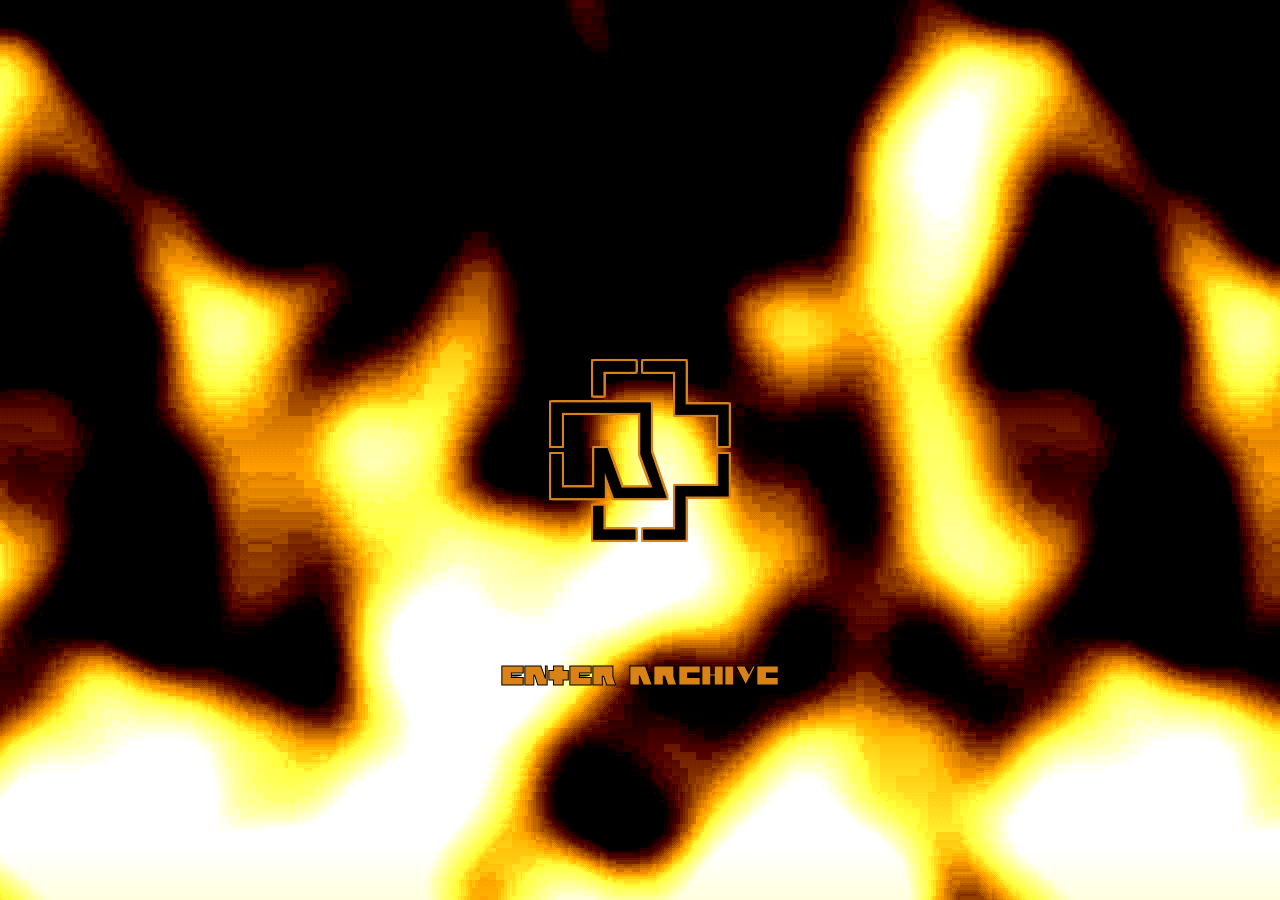
<file: index.html>
<!DOCTYPE html>
<html lang="en">
<head>
    <meta charset="UTF-8">
    <meta name="viewport" content="width=device-width, initial-scale=1.0">
    <title>RAMMSTEIN</title>
    <link rel="stylesheet" href="style.css">
</head>
<body>
<img class="logo" src="logo.png" alt="rammstein logo">
<p class="fire">RAMMSTEIN</p>
<a href="archive.html">
<button class="archive">ENTER ARCHIVE</button>
</a>

</body>
</html>
</file>
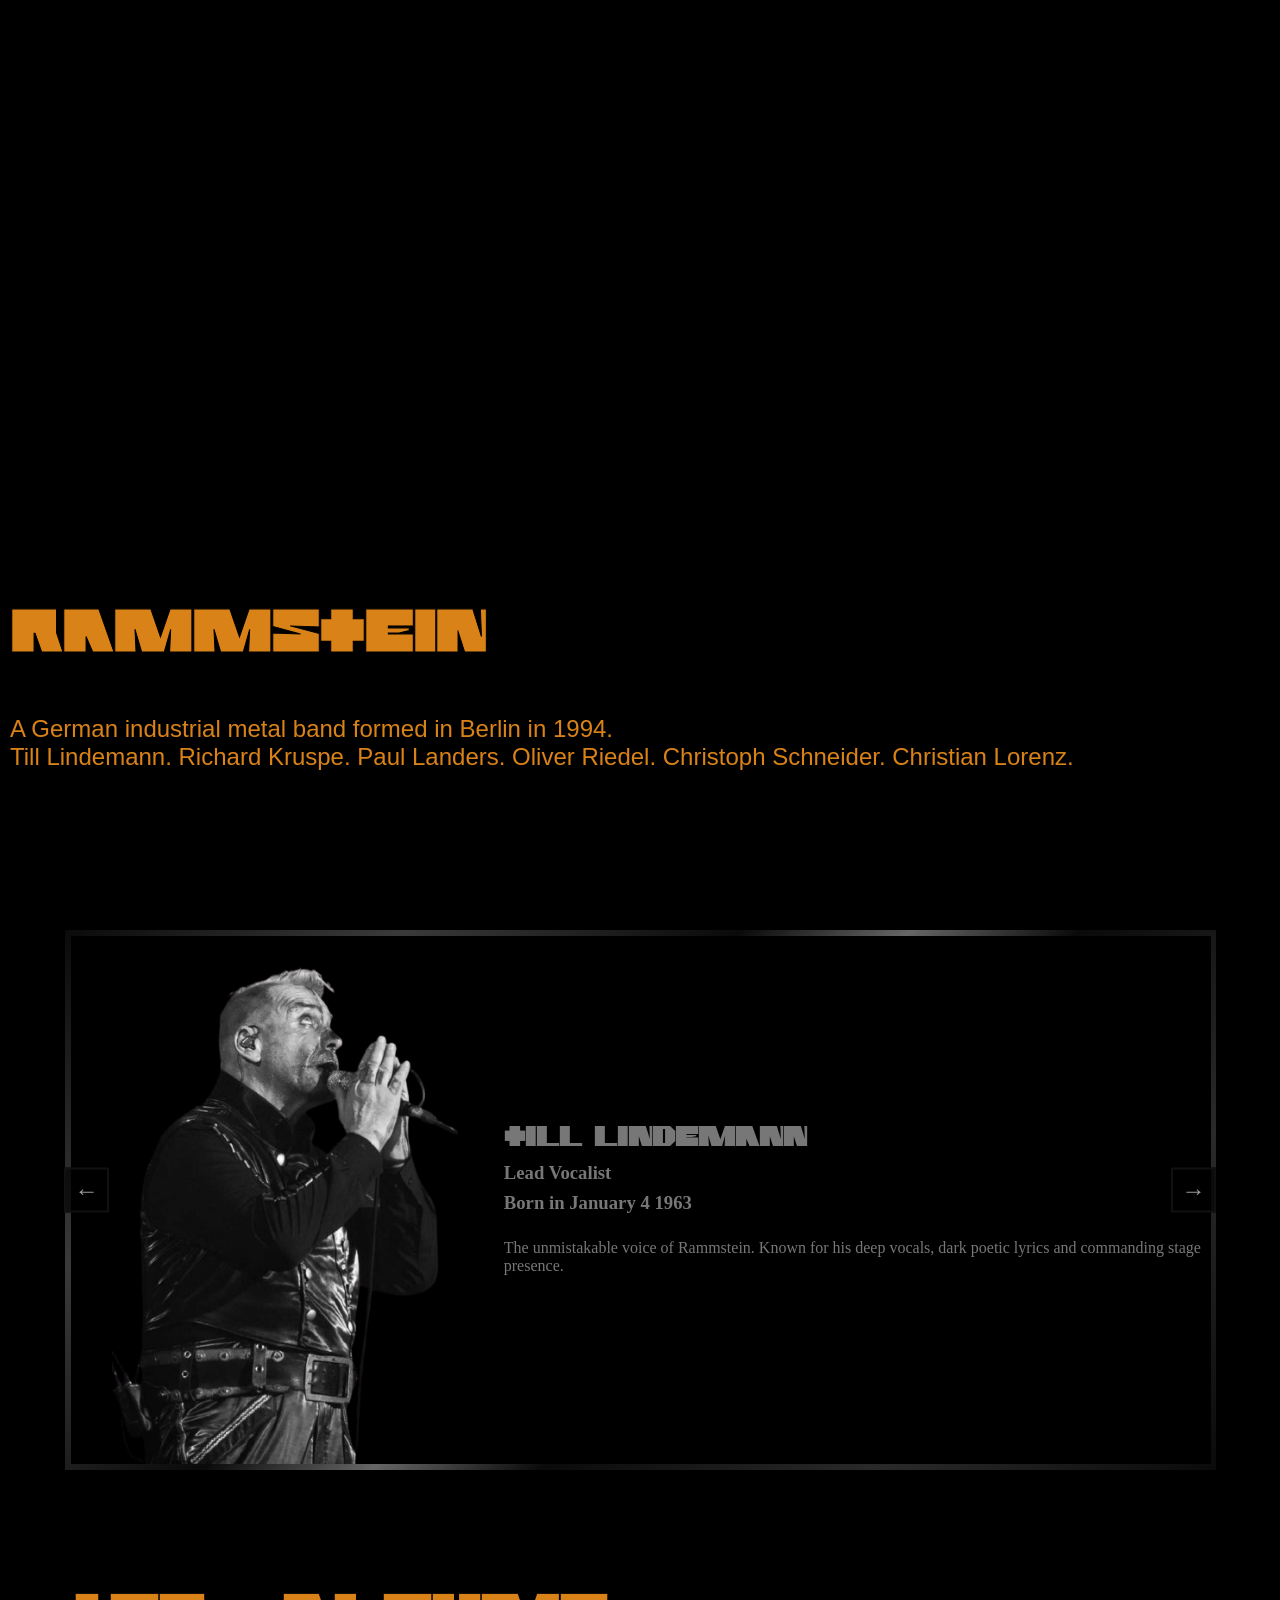
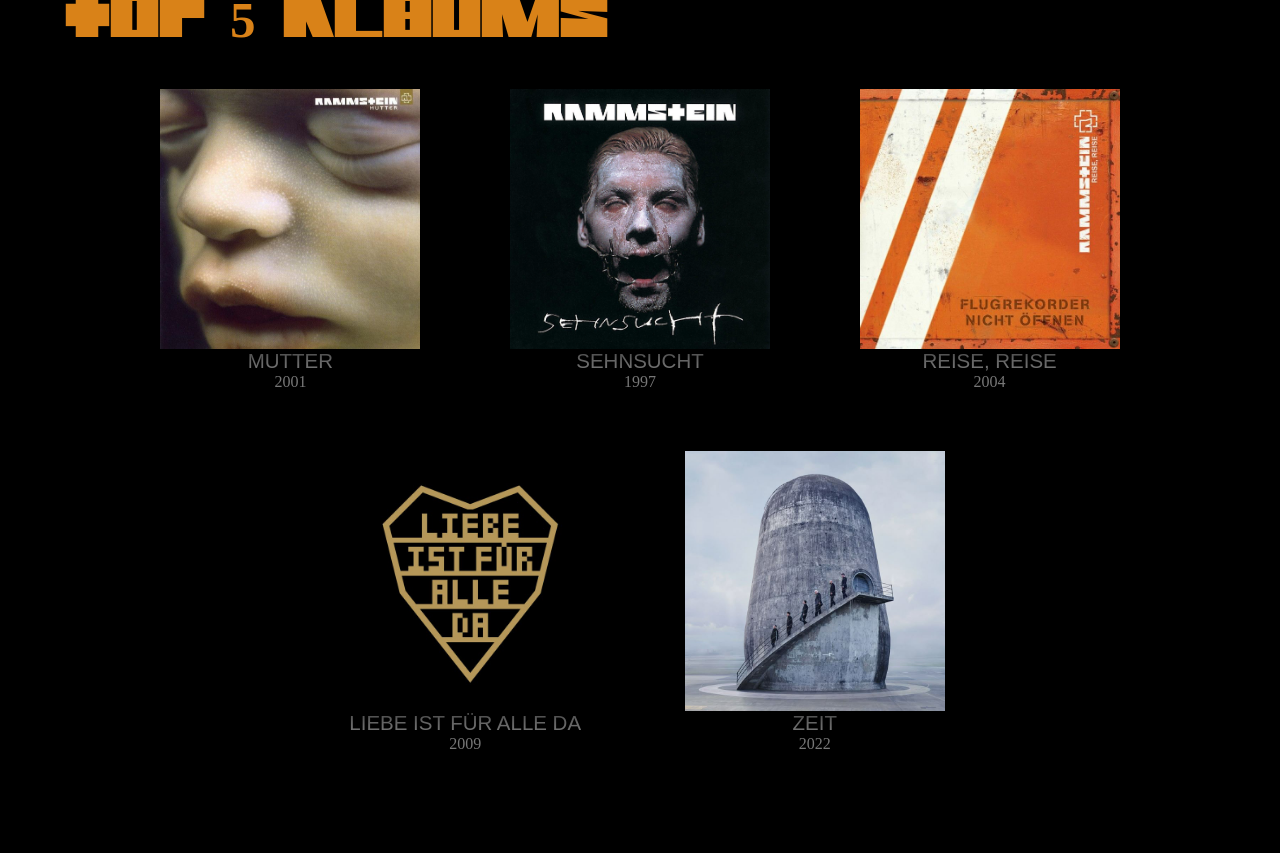
<file: archive.html>
<!DOCTYPE html>
<html lang="en">
<head>
    <meta charset="UTF-8">
    <meta name="viewport" content="width=device-width, initial-scale=1.0">
    <title>ARCHIVE</title>
    <link rel="stylesheet" href="style.css">
</head>
<body>
    <audio id="engel" src="engel.mp3" loop></audio>
    <section class="main">
<div class="hero">
    <video src="concert.mp4" autoplay muted loop playsinline disablepictureinpicture></video>
</div>
    <h1 class="title">RAMMSTEIN</h1>
<p class="def">A German industrial metal band formed in Berlin in 1994.
        <br>
        <a href="#till">Till Lindemann.</a> <a href="#richard">Richard Kruspe.</a> <a href="#paul">Paul Landers.</a> <a href="#oliver">Oliver Riedel.</a> <a href="#christoph">Christoph Schneider.</a> <a href="#flake">Christian Lorenz.</a>
            </p>
        </section>
<div class="wrap">
<button class="arrow arrow-left" >←</button>
<div class="slider">
<section class="member" id="till">
<img class="memberphoto" src="till.png" alt="Till Lindemann">
<div class="membtext">
<h2 class="membname">TILL LINDEMANN</h2>
<h3 class="role">Lead Vocalist</h3>
<h3 class="birth">Born in January 4 1963</h3>
<p class="membinfo">The unmistakable voice of Rammstein. Known for his deep vocals, dark poetic lyrics and commanding stage presence.</p>
</div>
</section>

<section class="member" id="richard">
    <img class="memberphoto" src="richard.png" alt="Richard Kruspe">
    <div class="membtext">
        <h2 class="membname">RICHARD KRUSPE</h2>
        <h3 class="role">Lead Guitarist</h3>
        <h3 class="birth">Born on June 24, 1967</h3>
        <p class="membinfo">The driving force behind many of Rammstein's signature guitar riffs. He also founded the alternative metal project Emigrate.</p>
    </div>
</section>

<section class="member" id="paul">
    <img class="memberphoto" src="paul.png" alt="Paul Landers">
    <div class="membtext">
        <h2 class="membname">PAUL LANDERS</h2>
        <h3 class="role">Rhythm Guitarist</h3>
        <h3 class="birth">Born on December 9, 1964</h3>
        <p class="membinfo">Responsible for Rammstein's powerful rhythm guitar. Before joining the band, he was a member of the East German band Feeling B.</p>
    </div>
</section>

<section class="member" id="oliver">
    <img class="memberphoto" src="oliver.png" alt="Oliver Riedel">
    <div class="membtext">
        <h2 class="membname">OLIVER RIEDEL</h2>
        <h3 class="role">Bassist</h3>
        <h3 class="birth">Born on April 11, 1971</h3>
        <p class="membinfo">Known for his deep bass lines, Oliver provides the rhythmic foundation beneath Rammstein's heavy sound. He previously played with The Inchtabokatables.</p>
    </div>
</section>

<section class="member" id="christoph">
    <img class="memberphoto" src="christoph.png" alt="Christoph Schneider">
    <div class="membtext">
        <h2 class="membname">CHRISTOPH SCHNEIDER</h2>
        <h3 class="role">Drummer</h3>
        <h3 class="birth">Born on May 11, 1966</h3>
        <p class="membinfo">Known by his nickname "Doom", Christoph delivers the precise and powerful percussion that drives Rammstein's music.</p>
    </div>
</section>

<section class="member" id="flake">
    <img class="memberphoto" src="flake.png" alt="Christian Flake Lorenz">
    <div class="membtext">
        <h2 class="membname">CHRISTIAN "FLAKE" LORENZ</h2>
        <h3 class="role">Keyboardist</h3>
        <h3 class="birth">Born on November 16, 1966</h3>
        <p class="membinfo">Known as Flake, he creates the synthesizer melodies and electronic arrangements that give Rammstein its distinctive industrial sound.</p>
    </div>
</section>
</div>
 <button class="arrow arrow-right" >→</button>
</div>

<h2 class="albumstitle">TOP 5 ALBUMS</h2>
<section class="albums">
<div class="album">
<div class="box">
<div class="disc"></div>
<img src="mutter.jpg" alt="mutter" class="cover">
<audio src="mutter.mp3" preload="none"></audio>
</div>
<p class="albumname">MUTTER</p>
<p class="albumyear">2001</p>
</div>

<div class="album">
        <div class="box">
            <div class="disc"></div>
            <img src="sehnsucht.jpg" alt="Sehnsucht" class="cover">
        <audio src="sehnsucht.mp3" preload="none"></audio>
        </div>
        <p class="albumname">SEHNSUCHT</p>
        <p class="albumyear">1997</p>
    </div>

    <div class="album">
        <div class="box">
            <div class="disc"></div>
            <img src="reise.jpg" alt="Reise, Reise" class="cover">
            <audio src="reise.mp3" preload="none"></audio>
        </div>
        <p class="albumname">REISE, REISE</p>
        <p class="albumyear">2004</p>
    </div>

    <div class="album">
        <div class="box">
            <div class="disc"></div>
            <img src="liebe.jpg" alt="Liebe ist für alle da" class="cover">
            <audio src="liebe.mp3" preload="none"></audio>
        </div>
        <p class="albumname">LIEBE IST FÜR ALLE DA</p>
        <p class="albumyear">2009</p>
    </div>

    <div class="album">
        <div class="box">
            <div class="disc"></div>
            <img src="zeit.jpg" alt="Zeit" class="cover">
            <audio src="zeit.mp3" preload="none"></audio>
        </div>
        <p class="albumname">ZEIT</p>
        <p class="albumyear">2022</p>
    </div>

    
</section>






<script>
const music= document.getElementById("engel");
music.play().catch(function(){
document.addEventListener("click", function(){
music.play();
}, {once: true}); 
});
const boxes= document.querySelectorAll(".box");
boxes.forEach(function(box){
    const song = box.querySelector("audio");
    if (!song)
    return;
box.addEventListener("mouseenter",function(){
    music.pause();
    song.play();
});
box.addEventListener("mouseleave",function(){
    song.pause();
    song.currentTime=0;
    music.play();

});
});
const slider = document.querySelector(".slider");
const members=document.querySelectorAll(".member")
function slideNB(){
    return members[1].offsetLeft - members[0].offsetLeft;
}
document.querySelector(".arrow-right").addEventListener("click",function(){
    slider.scrollBy({ left: slideNB(), behavior: "smooth" });
});
document.querySelector(".arrow-left").addEventListener("click", function(){
    slider.scrollBy({left:-slideNB(), behavior:"smooth"});
});
   
    </script>
</body>
</html>
</file>
<file: style.css>
@font-face{
    font-family: 'rammstein';
    src: url(rammstein.ttf) format('truetype');
}

html, body{
margin:0;
cursor: url('mtill.png'), default;
overscroll-behavior: none;
}
video{
cursor: url('mtill.png'), default;
}
html{
    background-color: black;
}
*{
    color: #777;
    margin: 0;
}
.logo{
display: block;
top: 50%;
left: 50%;
width: clamp(120px, 15%, 300px);
height: auto;
position: absolute;
transform: translate(-50%, -50%);
z-index: 2;
filter: drop-shadow(2px 0 0 #d98218) /*right*/
          drop-shadow(-2px 0 0 #d98218) /*left*/
          drop-shadow(0 2px 0 #d98218) /*top*/
          drop-shadow(0 -2px 0 #d98218);/*button*/
          /*X: Horizontal shift (positive moves right, negative moves left)
          Y: Vertical shift (positive moves down, negative moves up)
          Blur: Blur radius (0 means a sharp, solid hard edge)
          Color: The stroke color (#d98218)*/
}
@keyframes sliding{
    from {background-position: 1536px 9216px, 0 7168px, 0 0;}
to {background-position: 512px 0, 1024px 0, 0 0;}
}
.fire{
position: relative;
background-image: url(noise.jpg), url(noise.jpg), linear-gradient(#fff, #999);
background-blend-mode: difference, difference, normal;
animation: sliding 5s linear infinite;
filter: sepia(1) contrast(6); /*sepia is used to give black and white photos a warm tone*/
color: transparent;
height: 100dvh;
}
.archive{
    position: absolute;
    z-index: 10;
    top:75%;
    left:50%;
    height: auto;
    width: auto;
    transform: translate(-50%, -50%);
    color: #d98218;
    font-family: rammstein;
    background:transparent;
    -webkit-text-stroke:1px black;
font-size: clamp(1rem, 4vw, 1.5rem);
    cursor: url('rtill.png') , pointer;
    border: 10px solid transparent; 
    background-clip: padding-box;
}
.hero{
    position: relative;
    overflow: hidden;
    height:90vh;
}
.hero video{
    position: absolute;
    object-fit: cover;
    top:0;
    left:0;
    height: 100%;
    width:100%;
}
.title{
    position: absolute;
    z-index: 10;
    top:74%;
    left:0%;
    height: auto;
    width: auto;
    color: #d98218;
    font-family: rammstein;
    background:transparent;
    -webkit-text-stroke:1px black;
    font-size: clamp(2rem, 4vw, 3.5rem);
    border: 10px solid transparent; 
    background-clip: padding-box;
}

.hero::after{
    content: "";
    position:absolute;
    top:0;
    left:0;
    bottom: 0;
    right:0;
    background: linear-gradient(to bottom, transparent 50%, black 100%);
}
html{
    scrollbar-width:auto;
    scrollbar-color:#d98218 black;
}
.def{
    position: absolute;
    z-index: 10;
    top:87%;
    left:0%;
    height: auto;
    width: auto;
    color: #d98218;
    background:transparent;
    font-size: clamp(1rem, 4vw, 1.5em);
    border: 10px solid transparent; 
    background-clip: padding-box;
    font-family: 'Franklin Gothic Medium', 'Arial Narrow', Arial, sans-serif;
}
.main{
    position: relative;
}
.memberphoto {
    display: block;
    aspect-ratio: 3 / 4;
    object-fit: contain;
    align-self: flex-end;
    object-position: bottom;
    /*align-self: flex-end moves the box (the <img> element itself) to the bottom of the .member row. It answers: “where does the image’s rectangle sit inside the slide?”
    object-position: bottom moves the picture inside its own box. It answers: “when the image doesn’t fill its box exactly, which edge does the picture stick to?”*/
    flex: 0 1 38%;
    min-width: 0;
    height: 100%;


}
.member {
    margin: 60px 5% 40px;
    display: flex; /*puts them in row instead of column*/
    align-items: stretch;
    border: 6px solid transparent;
    background: linear-gradient(black, black) padding-box,
linear-gradient(135deg, #0a0a0a 0%,  #3a3a3a 20%, #0a0a0a 40%, #666 50%, #0a0a0a 60%, #2a2a2a 80%, #0a0a0a 100%) border-box;
box-shadow: 0 0 25px rgba(0,0,0,0.9);
height:60vh;
min-height:400px;
flex: 0 0 100%;
scroll-snap-align: center;
}
.membname{
font-family: rammstein;
margin-bottom: 15px;
}
.role{
    margin-bottom: 8px;
}
.birth{
    margin-bottom:25px;
}
.def a{
    cursor: url('rtill.png'), pointer;
    text-decoration: none;
    color: #d98218;
}
.def a:hover{
    color:#dbae77;
}
html{
    scroll-behavior: smooth;
}
.membtext{
    padding-bottom: 0;
    align-self:center;
    min-width: 0;
    flex: 1 1 0;
}
.slider{
    display: flex;
    gap:5%;
overflow-x: auto;
scroll-snap-type: x mandatory;
scrollbar-width: none;
}
.slider::-webkit-scrollbar{
    display: none;
}
*,*::before , *::after{
    box-sizing: border-box;
}
.albums{
    display: flex;
    flex-wrap: wrap;
gap: clamp(40px, 5vw, 60px) /*row gap*/ clamp(50px, 7vw, 90px);/*column gap*/
margin: 40px 5% 100px;
justify-content: center;
}

.albumstitle{
    margin:80px 5% 0; /*bottom, left and right, top*/
    font-family: rammstein;
    color: #d98218;
    font-size: clamp(2rem, 4vw, 3.5rem);
}
.box{
    position:relative;
    aspect-ratio: 1/1; /*hay yaane square*/
}
.cover{
    position:relative;
    display: block;
    z-index: 2;
    width: 100%;
    height: 100%;
object-fit: cover;
box-shadow:0 0 25px rgb(0, 0, 0,0.9);
}
.disc{
    border-radius: 50%;
    background:
    conic-gradient(transparent 0deg, rgba(255,255,255,0.28) 20deg, transparent 55deg,
               transparent 180deg, rgba(255,255,255,0.28) 200deg, transparent 235deg),
    radial-gradient(circle, #000 0 4%, #d98218 5% 28%, #000 29% 33%, transparent 34%), repeating-radial-gradient(circle, #111 0 2px, #1c1c1c 3px 4px);
transition: left 1.4s ease-in-out;
animation: spin 3s linear infinite;
animation-play-state: paused;
position: absolute;
 width: 90%;
    height: 90%;
 z-index: 1;
 top: 5%;
 left:5%;
}
.box:hover .disc{
    left: 28%;
    animation-play-state: running;

}

@keyframes spin{
    to { transform: rotate(360deg); }
}
.albumname{
    font-family:Arial, Helvetica, sans-serif;
    font-size: clamp(1rem, 1.6vw, 1.5rem);
}
.albumyear{
    font-size: 1rem;
}
.album{
    text-align: center;
    width: clamp(200px, 22vw, 260px);
}
.wrap{
    position: relative;
    margin: 60px 5% 40px;
}
.arrow{
    position:absolute;
    width: 45px;
    height: 45px;
    z-index:5;
    cursor: url('rtill.png'), pointer;
    font-size: 1.5rem;
    background: rgba(0, 0, 0, 0.7);
    top: 50%;
    border:2px solid #111;
    transform: translateY(-50%);
    transition: background 0.5s, color 0.5s;
color: #999;
}
.arrow-left{
    left:0;
}
.arrow-right{
    right:0;
}
.arrow:hover{
    background: #1c1c1c;
    color:#a4a3a3;
}
@media(max-width: 700px){
    .title{
        top:50%
    }
    .def{
      top:auto;
      bottom:0;
      font-size:0.9rem;  
    }
    .member{
        height: auto;
        flex-direction: column;
margin: 20px 0;
        min-height: 0;
    }
.memberphoto{
    align-self: center;
        flex: none;
        height: auto;
        width: 65%;
    }
  .membtext{
        flex: none;
        align-self: stretch;
        padding: 20px;
    }
      .arrow{
        width: 34px;
        height: 34px;
        font-size: 1rem;
    }

    .albums{
        gap: 40px 20px;
    }
    .album{
        width: 42vw;
    }
    .albumname{
        font-size: 0.95rem;
    }

}


@media(hover:none){
    .disc{
        left:20%;
    }
}
</file>
